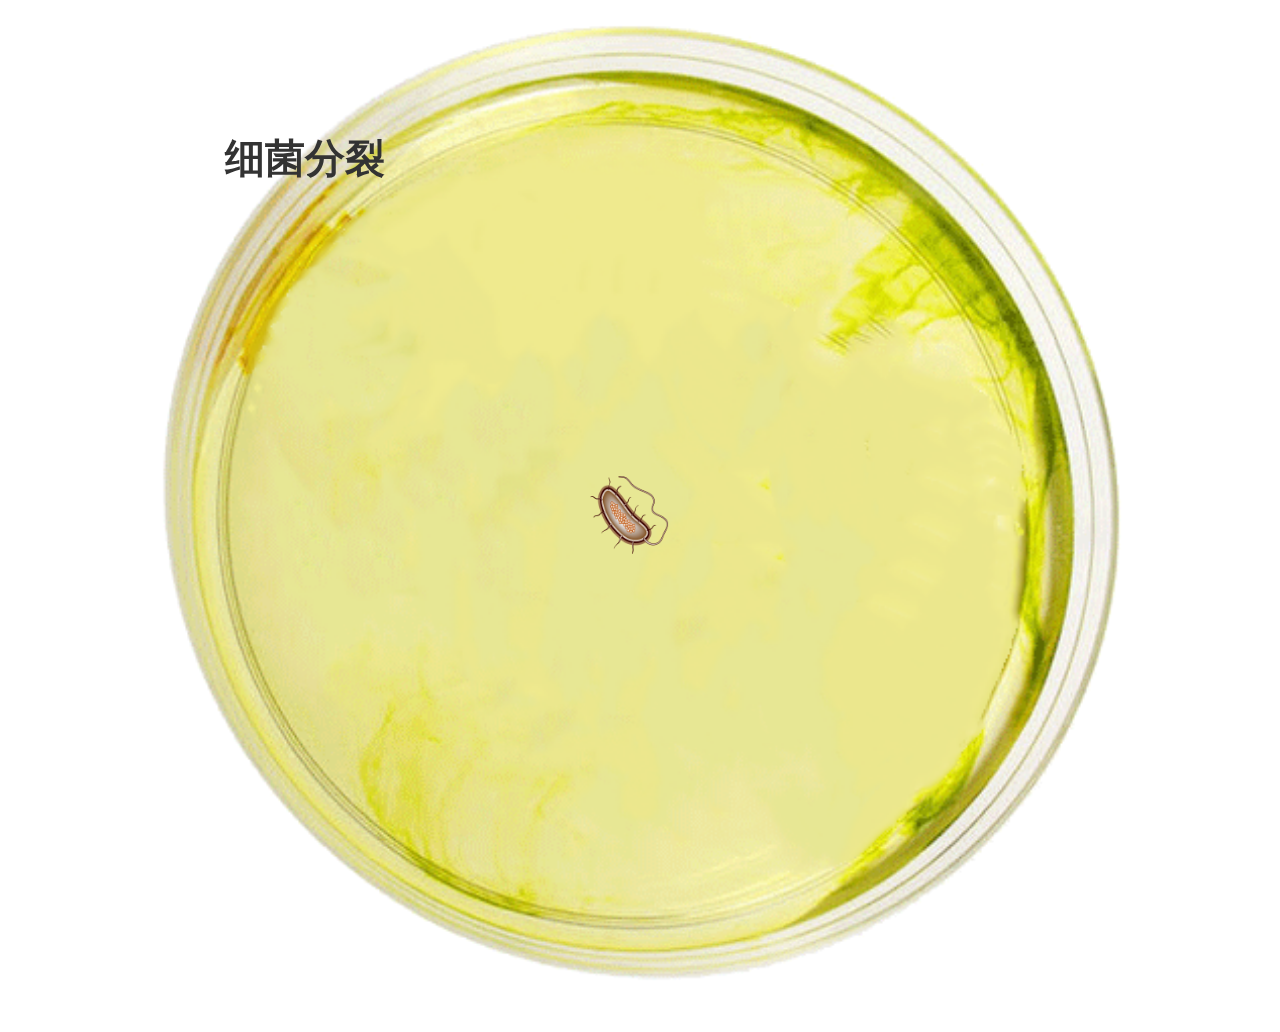
<file: index.html>
<!DOCTYPE html>
<html lang="zh-CN">
<head>
        <meta http-equiv="content-type" content="text/html; charset=utf-8">
        <meta http-equiv="x-ua-compatible" content="ie=edge">
        <meta name="viewport" content="width=device-width,initial-scale=1">
        <title>生物</title>
        <link rel="stylesheet" href="css/normalize.css" type="text/css" media="all"/>
        <link rel="stylesheet" href="css/bootstrap.css" type="text/css" media="all"/>
        <link rel="stylesheet" href="css/jquery.fullPage.css" type="text/css" media="all"/>
        <link rel="stylesheet" href="css/main.css" type="text/css" media="all"/>
</head>
<body>
<div class="cultivate">
        <div id="chart"></div>
</div>


<script type="text/javascript" src="vendor/jquery.min.js"></script>
<script type="text/javascript" src="vendor/echarts.min.js"></script>
<script type="text/javascript" src="vendor/bootstrap.min.js"></script>
<script type="text/javascript" src="vendor/jquery.fullPage.min.js"></script>
<script type="text/javascript" src="js/main.js"></script>
</body>
</html>
</file>
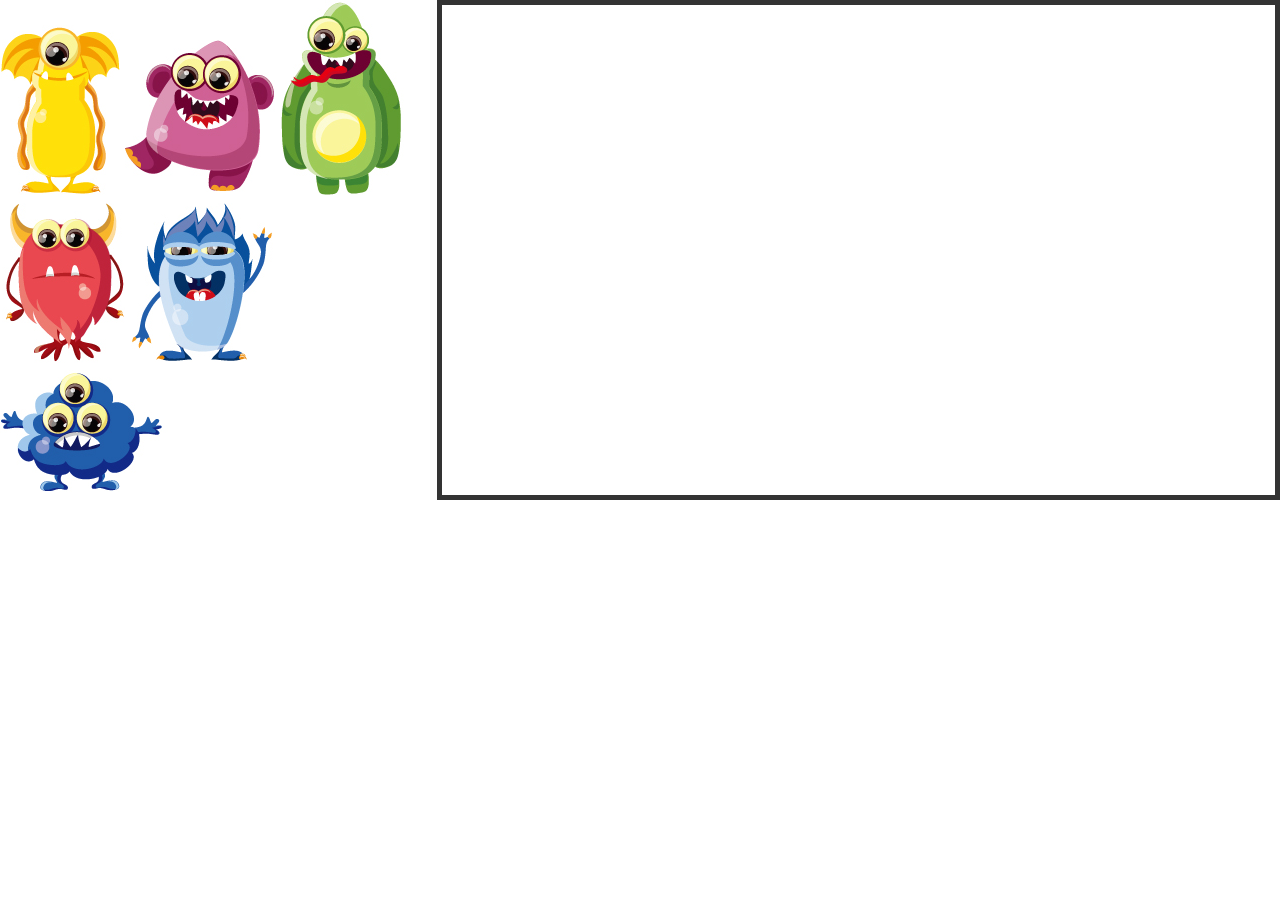
<file: index2.html>
<!DOCTYPE html>
<html lang="zh-CN">
<head>
        <meta http-equiv="content-type" content="text/html; charset=utf-8">
        <meta http-equiv="x-ua-compatible" content="ie=edge">
        <meta name="viewport" content="width=device-width,initial-scale=1">
        <title>生物</title>
        <link rel="stylesheet" href="css/normalize.css" type="text/css" media="all"/>
        <link rel="stylesheet" href="css/bootstrap.css" type="text/css" media="all"/>
        <link rel="stylesheet" href="css/jquery.fullPage.css" type="text/css" media="all"/>
        <link rel="stylesheet" href="css/main.css" type="text/css" media="all"/>
</head>
<body>
<div class="row">
        <div class="col-md-4">
                <!--<img id="drag1" src="./img/all.jpg" draggable="true" ondragstart="drag(event)"/>-->
                <div class="img img1" id="drag1" draggable="true" ondragstart="drag(event)"></div>
                <div class="img img2" id="drag2" draggable="true" ondragstart="drag(event)"></div>
                <div class="img img3" id="drag3" draggable="true" ondragstart="drag(event)"></div>
                <div class="img img4" id="drag4" draggable="true" ondragstart="drag(event)"></div>
                <div class="img img5" id="drag5" draggable="true" ondragstart="drag(event)"></div>
                <div class="img img6" id="drag6" draggable="true" ondragstart="drag(event)"></div>
        </div>
        <div class="col-md-8">
                <div style="border: 5px solid #333;height: 500px" id="div1" ondrop="drop(event)"
                     ondragover="allowDrop(event)">
                        <div class="img img3 hidden" id="drop3"  style="top: 10px;left: 219px;"></div>
                        <div class="img img4 hidden" id="drop4" style="top: 10px;left: 301px;"></div>
                        <div class="img img5 hidden" id="drop5"  style="top: 154px;left: 54px;"></div>
                        <div class="img img6 hidden" id="drop6"  style="top: -43px;left: 150px;"></div>
                </div>
        </div>
</div>
<script type="text/javascript" src="vendor/jquery.min.js"></script>
<script type="text/javascript" src="vendor/bootstrap.min.js"></script>
<script type="text/javascript" src="vendor/jquery.fullPage.min.js"></script>
<script>
    function allowDrop(ev) {
        ev.preventDefault();
    }

    function drag(ev) {
        ev.dataTransfer.setData("Text", ev.target.id);
    }

    function drop(ev) {
        ev.preventDefault();
        var data = ev.dataTransfer.getData("Text");
        if(data=='drag3'){
           // ev.target.appendChild(document.getElementById(data));
            $("#drop3").removeClass('hidden')
            $("#drag3").remove()
        }
        if(data=='drag4'){
            $("#drop4").removeClass('hidden')
            $("#drag4").remove()
        }
        if(data=='drag5'){
            $("#drop5").removeClass('hidden')
            $("#drag5").remove()
        }
        if(data=='drag6'){
            $("#drop6").removeClass('hidden')
            $("#drag6").remove()
        }
    }
</script>
</body>
</html>
</file>
<file: css/main.css>
html, body, .myContent {
    height: auto;
    min-height: 100%;
}

body {
    font-family: "微软雅黑", Helvetica, Arial, sans-serif;
    font-size: 18px !important;
    color: #333;
    background-color: #fff;
}

.cultivate {
    background: url(../img/cultivate.png) no-repeat;
    width: 1200px;
    background-size: cover;
    height: 1000px;
    margin: 0px auto;
}

#chart {
    width: 810px;
    height: 760px;
    margin: 136px 180px;
    display: inline-block;
}

.img {
    background-image: url(../img/all.jpg);
    display: inline-block;
    cursor: pointer;
    position: relative;
}

.img1 {
    background-position: -30px -50px;
    width: 120px;
    height: 170px;
}

.img2 {
    background-position: -320px -72px;
    width: 150px;
    height: 155px;
}

.img3 {
    background-position: -499px -32px;
    width: 124px;
    height: 195px;
}

.img4 {
    background-position: -30px -416px;
    width: 125px;
    height: 160px;
}

.img5 {
    background-position: -25px -589px;
    width: 145px;
    height: 160px;
}

.img6 {
    background-position: -176px -433px;
    width: 175px;
    height: 122px;
}
</file>
